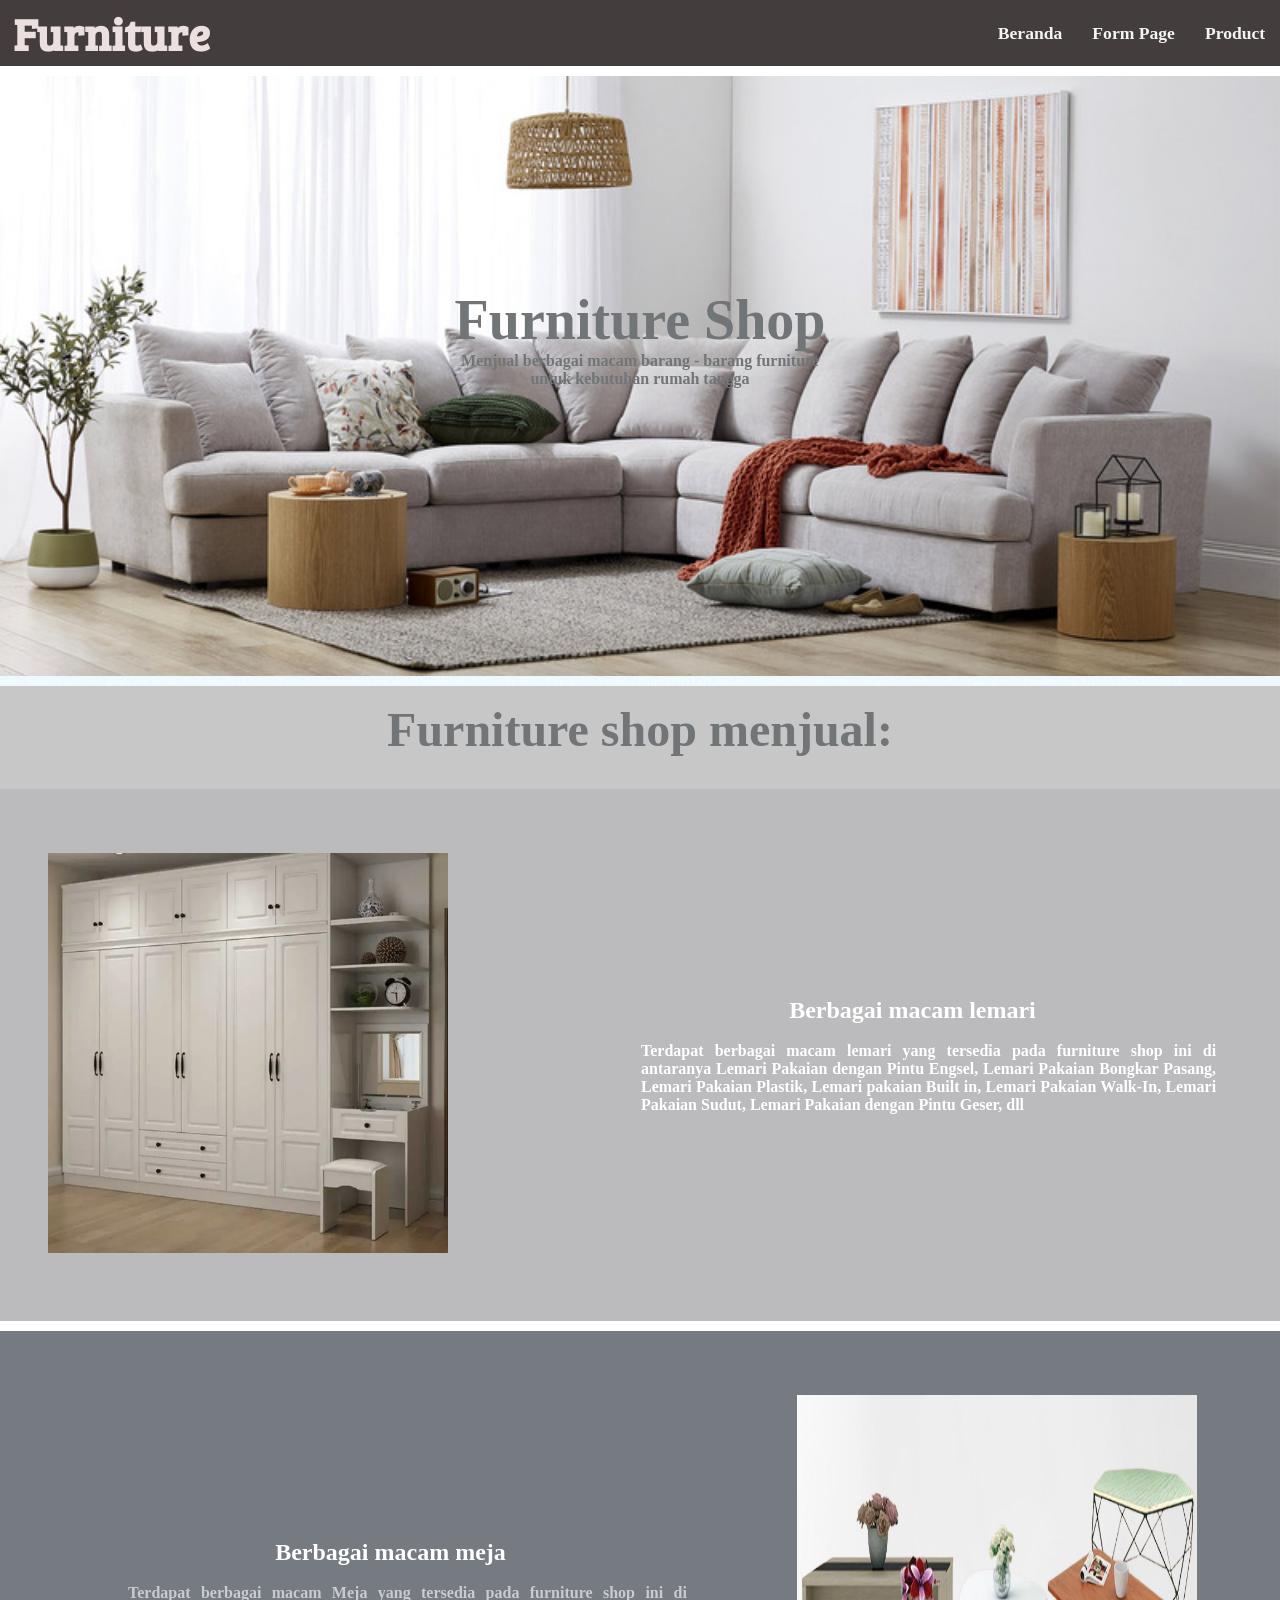
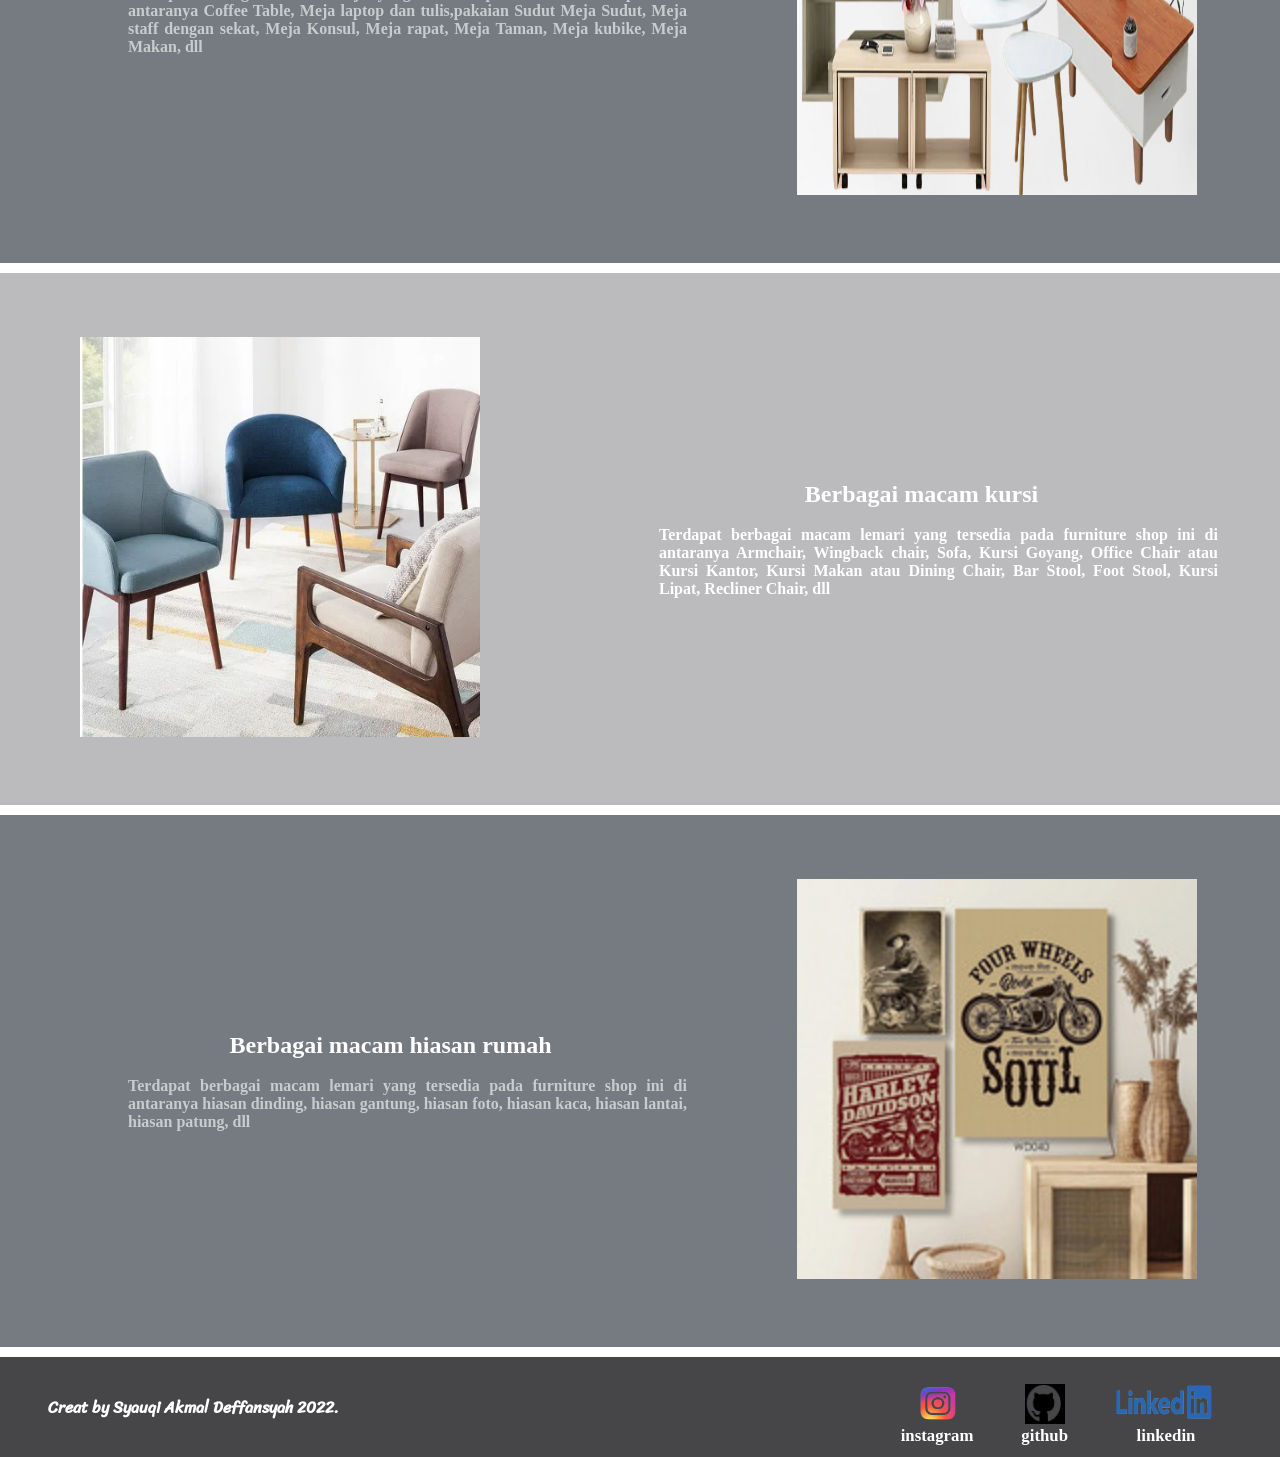
<file: index.html>
<!DOCTYPE html>
<html lang="en">
<head>
    <meta charset="UTF-8">
    <meta http-equiv="X-UA-Compatible" content="IE=edge">
    <meta name="viewport" content="width=device-width, initial-scale=1.0">
    <title>Home page</title>
    <link rel="stylesheet" href="HomePage.css">
    <link rel="preconnect" href="https://fonts.googleapis.com">
    <link rel="preconnect" href="https://fonts.gstatic.com" crossorigin>
    <link href="https://fonts.googleapis.com/css2?family=Bree+Serif&family=Chewy&family=El+Messiri:wght@500&family=Sriracha&display=swap&family=Joan&display=swap" rel="stylesheet">

</head>
<body>
    <div class="Header">
        <nav class="wraper">
            <div class="kanan"><a href="HomePage.html" id= "nama">
                Furniture</a>
            </div>

            <ul class="kiri">
                <li><a href="HomePage.html">Beranda</a></li>
                <li><a href="FormPage.html"> Form Page</a></li>
                <li><a href="AditionalPage.html">Product</a></li>
            </ul>
        </nav>
    </div>
 
    <div class="content">
        <div class="furnit">
            <h1 class="judul"> Furniture Shop </h1>
            <p id="text"> Menjual berbagai macam barang - barang furniture <br> untuk kebutuhan rumah tangga</p>
        </div>
        <p id="source"> source image : https://www.google.com/url?sa=i&url=https%3A%2F%2Fwww.focusonfurniture.com.au%2Flounges-sofas%2Ftest-by-size%2F&psig=AOvVaw0ulaZBNJpBTllWYEzYLJqn&ust=1654236758927000&source=images&cd=vfe&ved=0CA0QjhxqFwoTCPjnpKmOjvgCFQAAAAAdAAAAABAJ</p>

        <div class="SemuaFurniture">
            <div class="judu"> 
                <h1 id="judulutama">Furniture shop menjual:</h1>
            </div>
            <div class="semuafurnid">
                <div class="furnid1">
                    <div class="foto1">
                        <a href="AditionalPage.html"> <img src="./HomePageImage/lemari1.png" alt="Image Not Found" height="400px" width="400px"></a>
                    </div>
                        <div class="deskripsi1"> 
                            <a href="AditionalPage.html"> <h1 class="judul1">Berbagai macam lemari</h1></a>
                                <br>
                                <a href="AditionalPage.html"> <p class="deskripsi1">Terdapat berbagai macam lemari yang tersedia pada furniture shop ini di antaranya Lemari Pakaian dengan Pintu Engsel, Lemari Pakaian Bongkar Pasang,  Lemari Pakaian Plastik, Lemari pakaian Built in, Lemari Pakaian Walk-In, Lemari Pakaian Sudut, Lemari Pakaian dengan Pintu Geser, dll </p></a>
                        </div>
                </div>

                <div class="furnid2">
                    <div class="foto2">
                        <a href="AditionalPage.html"> <img src="./HomePageImage/jenis - jenis meja.png" alt="Image Not Found" height="400px" width="400px"></a>
                    </div>
                        <div class="deskripsi2"> 
                            <a href="AditionalPage.html"> <h1 class="judul2">Berbagai macam meja</h1></a>
                                <br>
                                <a href="AditionalPage.html"> <p class="deskripsi2">Terdapat berbagai macam Meja yang tersedia pada furniture shop ini di antaranya Coffee Table, Meja laptop dan tulis,pakaian Sudut Meja Sudut, Meja staff dengan sekat, Meja Konsul, Meja rapat, Meja Taman, Meja kubike, Meja Makan, dll  </p></a>
                        </div>
                </div>

                <div class="furnid3">
                    <div class="foto3">
                        <a href="AditionalPage.html"> <img src="./HomePageImage/jenis - jenis kursi.png" alt="Image Not Found" height="400px" width="400px"></a>
                     </div>
                        <div class="deskripsi3"> 
                            <a href="AditionalPage.html"> <h1 class="judul3">Berbagai macam kursi</h1></a>
                                    <br>
                                    <a href="AditionalPage.html"> <p class="deskripsi3">Terdapat berbagai macam lemari yang tersedia pada furniture shop ini di antaranya Armchair, Wingback chair, Sofa, Kursi Goyang, Office Chair atau Kursi Kantor, Kursi Makan atau Dining Chair, Bar Stool, Foot Stool, Kursi Lipat, Recliner Chair, dll  </p></a>
                        </div>
                </div>

                <div class="furnid4">
                    <div class="foto4">
                        <a href="AditionalPage.html"> <img src="./HomePageImage/hiasan1.jpg" alt="Image Not Found" height="400px" width="400px"></a>
                    </div>
                        <div class="deskripsi4"> </a>
                            <a href="AditionalPage.html"> <h1 class="judul4">Berbagai macam hiasan rumah</h1></a>
                                <br>
                                 <a href="AditionalPage.html"> <p class="deskripsi4"> Terdapat berbagai macam lemari yang tersedia pada furniture shop ini di antaranya hiasan dinding, hiasan gantung, hiasan foto, hiasan kaca, hiasan lantai, hiasan patung, dll </p></a>
    
                        </div>
                        
                </div>
            </div>
        </div> 


 

    <div class="Footer">
        <div class="namapembuat">
           <a id= "nama2">
            Creat by Syauqi Akmal Deffansyah 2022.
        </a> 
        </div>
        <div class="sosmed">
            <div class="instagram1">
                <a id= "instagram" href="https://www.instagram.com/invites/contact/?i=9vuivnoe1m5y&utm_content=1gdsuzm">
                    <img src="./HomePageImage/instagram.png" alt="Image Not Found" height="40px" width="50px">
                    <h2 id="ig">instagram</h2>
                </a>
                <div class="github1">
                <a id= "github" href="https://github.com/syauqiakmal">
                    <img src="./HomePageImage/github.png" alt="Image Not Found" height="40px" width="40px">
                    <h2 id="git">github</h2>
                </div>
                </a>
                <div class="linkedin1">
                    <a id= "linkedin" href="https://www.linkedin.com/in/syauqi-akmal-deffansyah-9833261b7/">
                        <img src="./HomePageImage/linked in.png" alt="Image Not Found" height="40px" width="100px">
                        <h2 id="link">linkedin</h2>
                </div>
                </a>
            </a>
            </div>
        </div>
    </div>



  
</body>
</html>
</file>
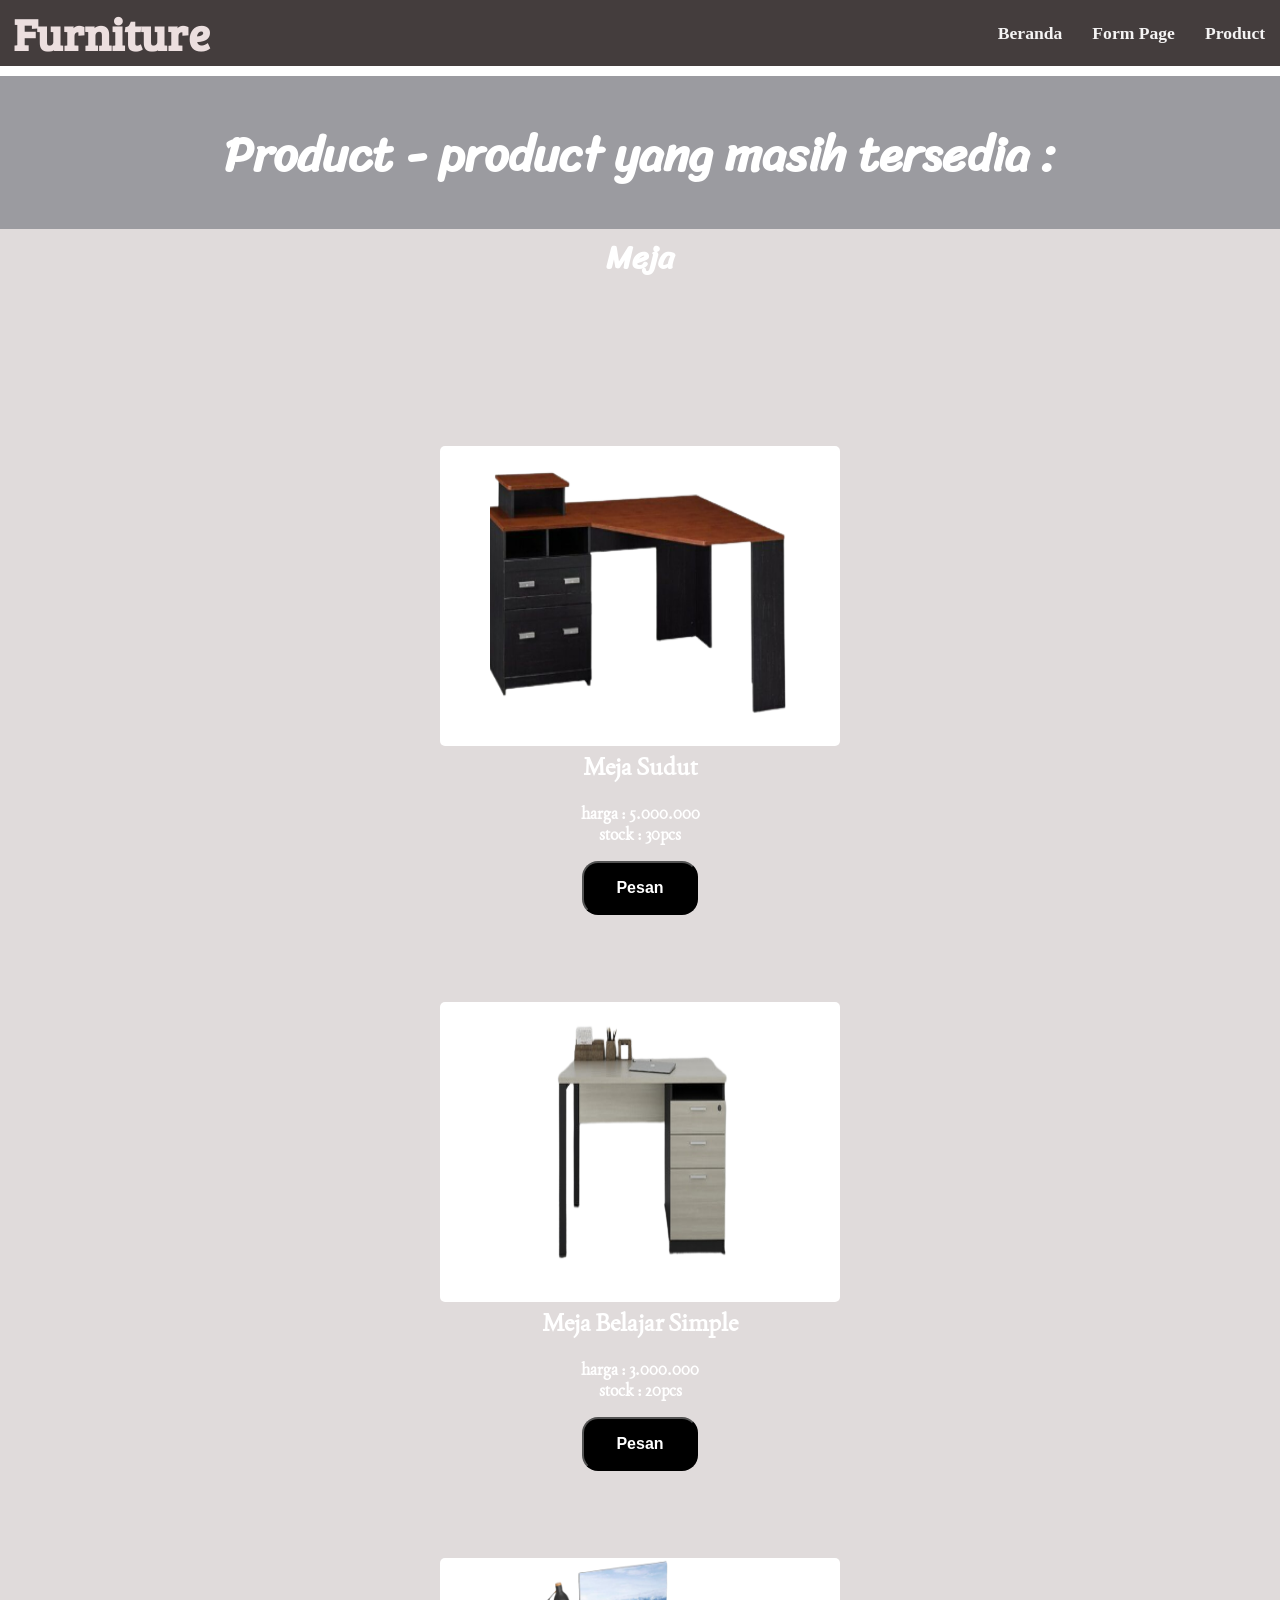
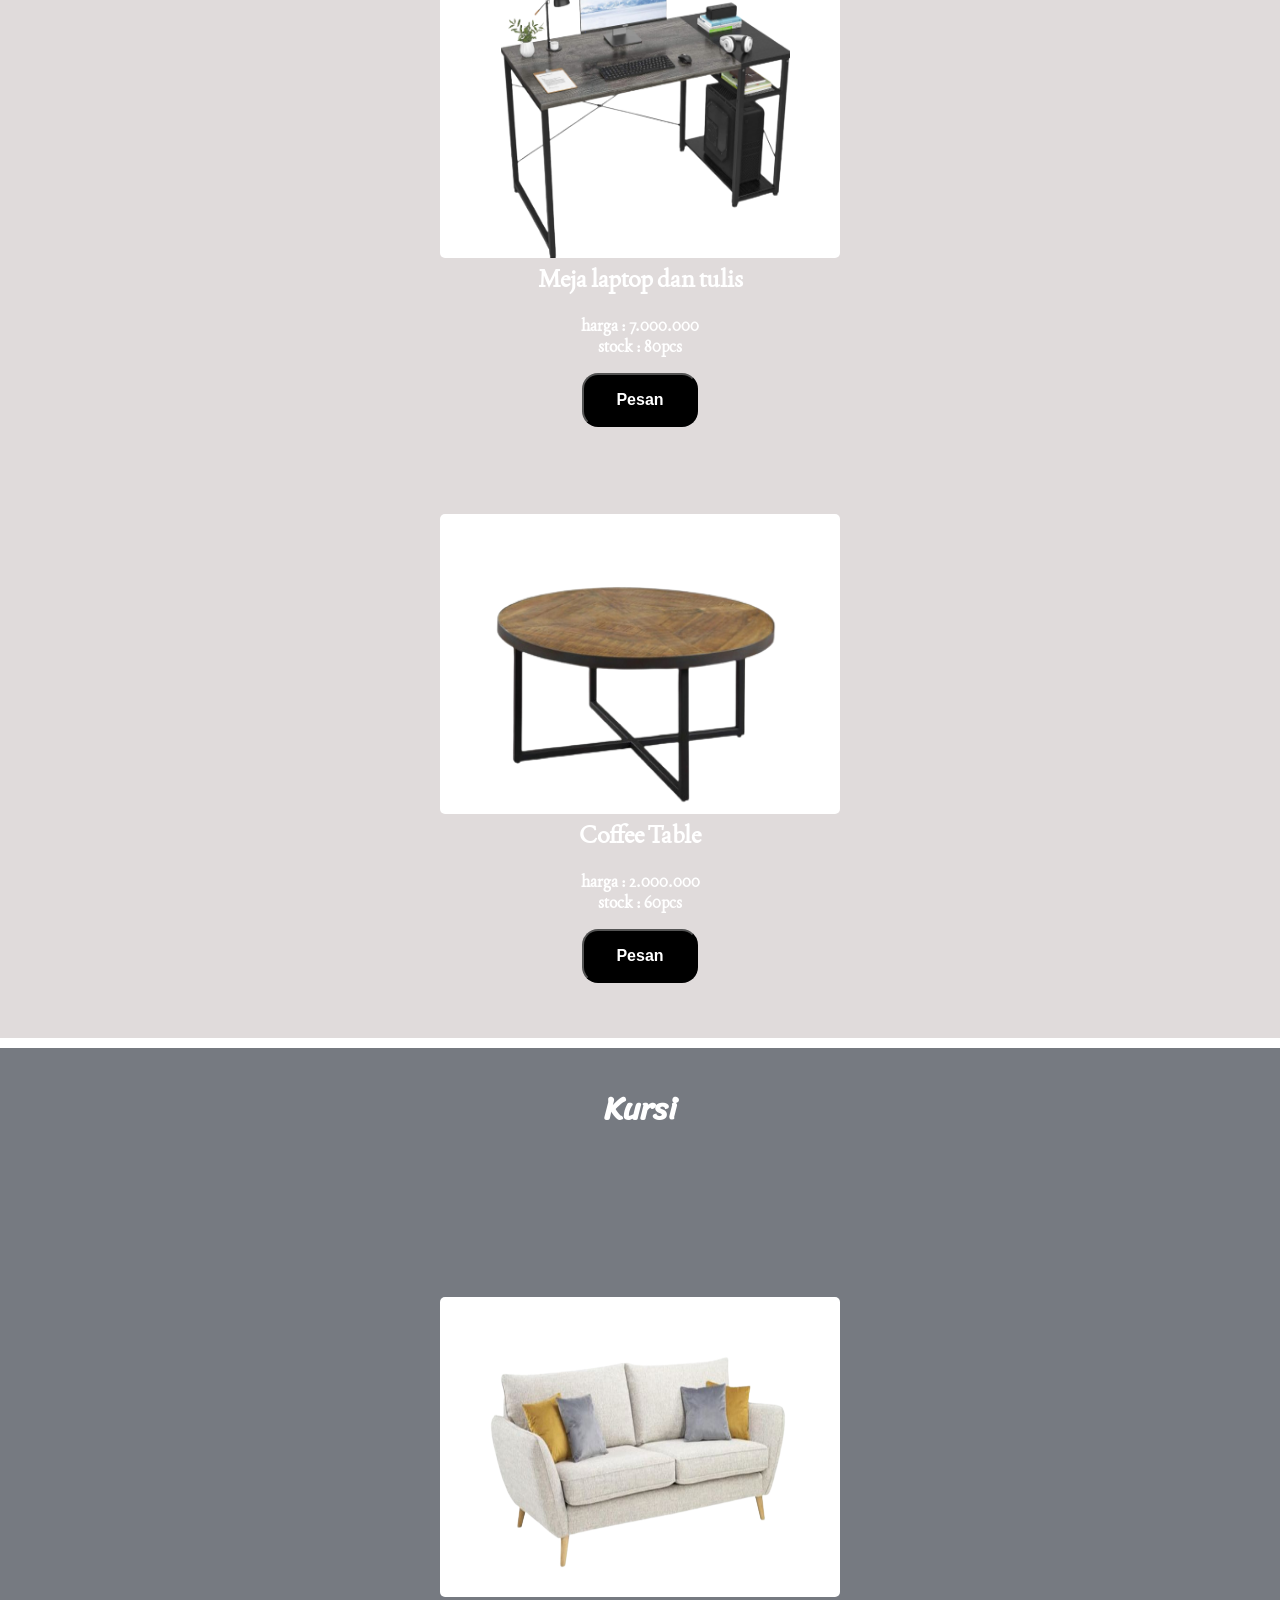
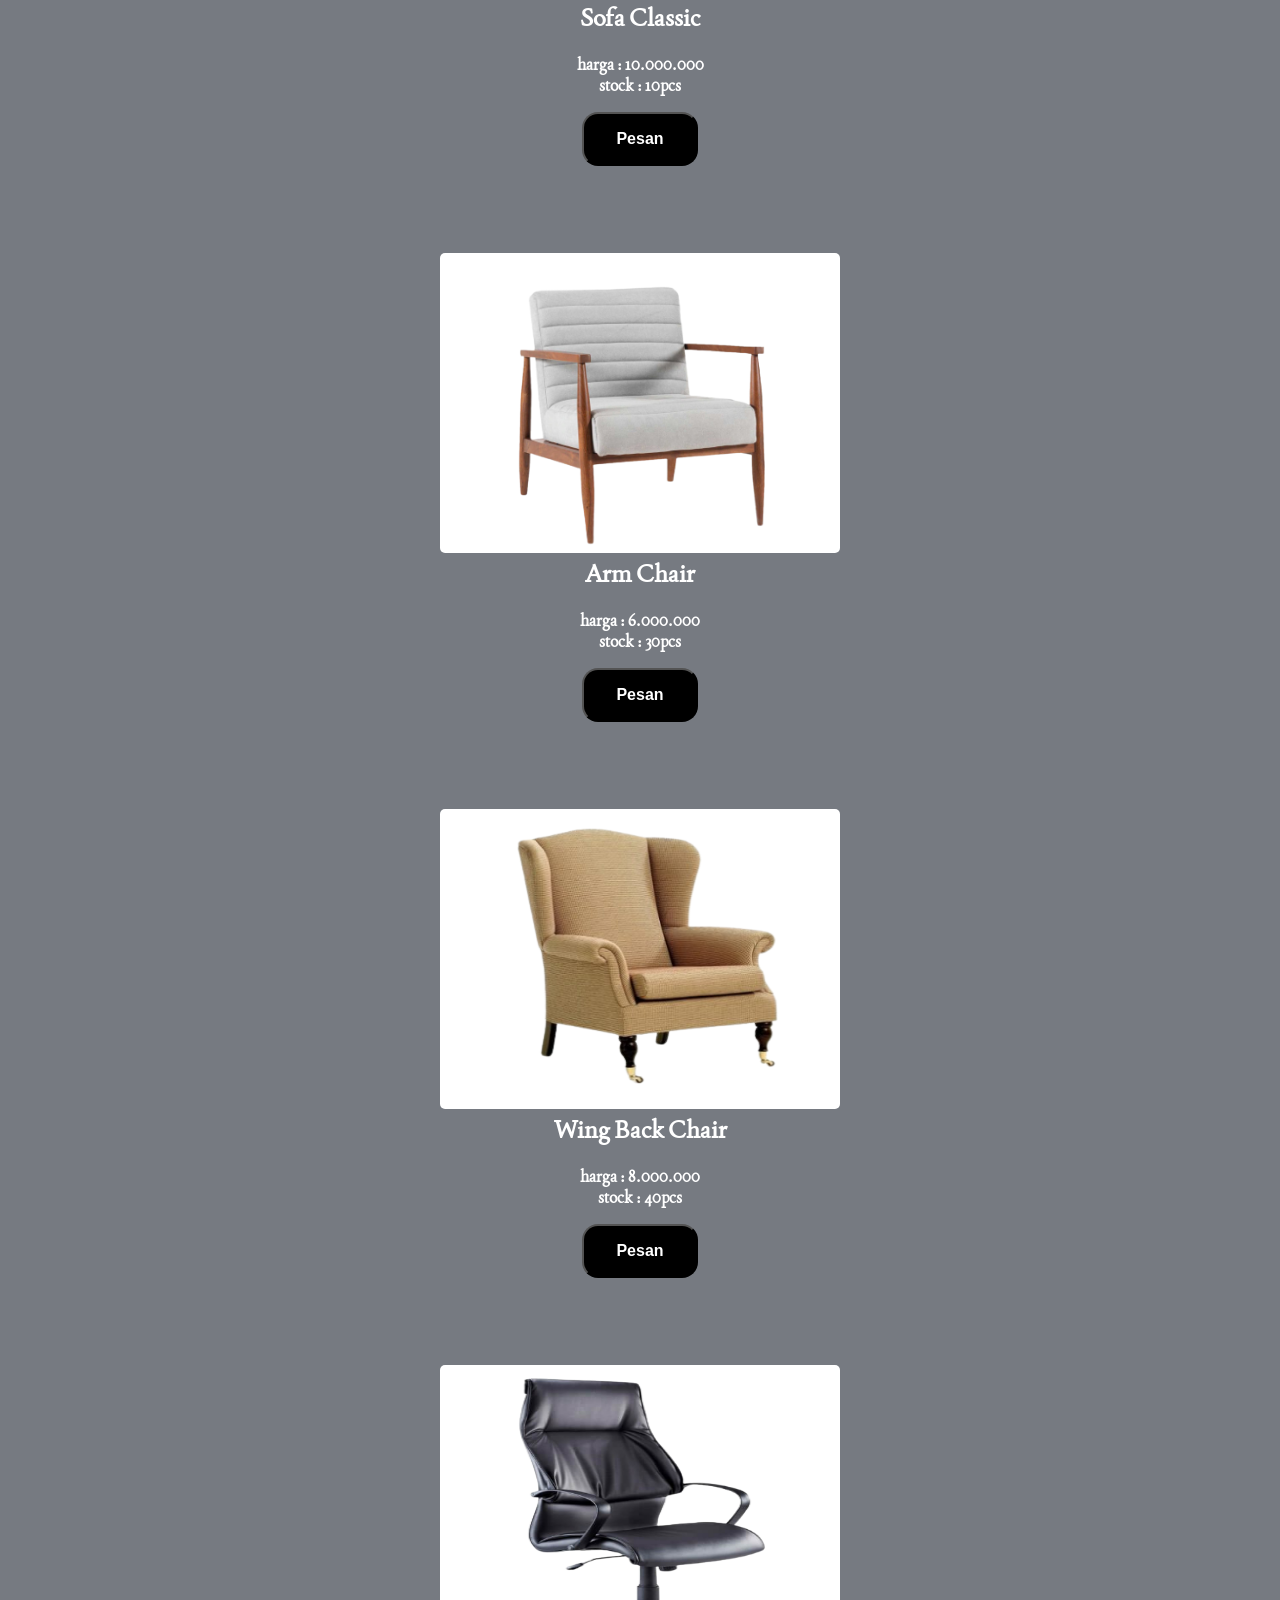
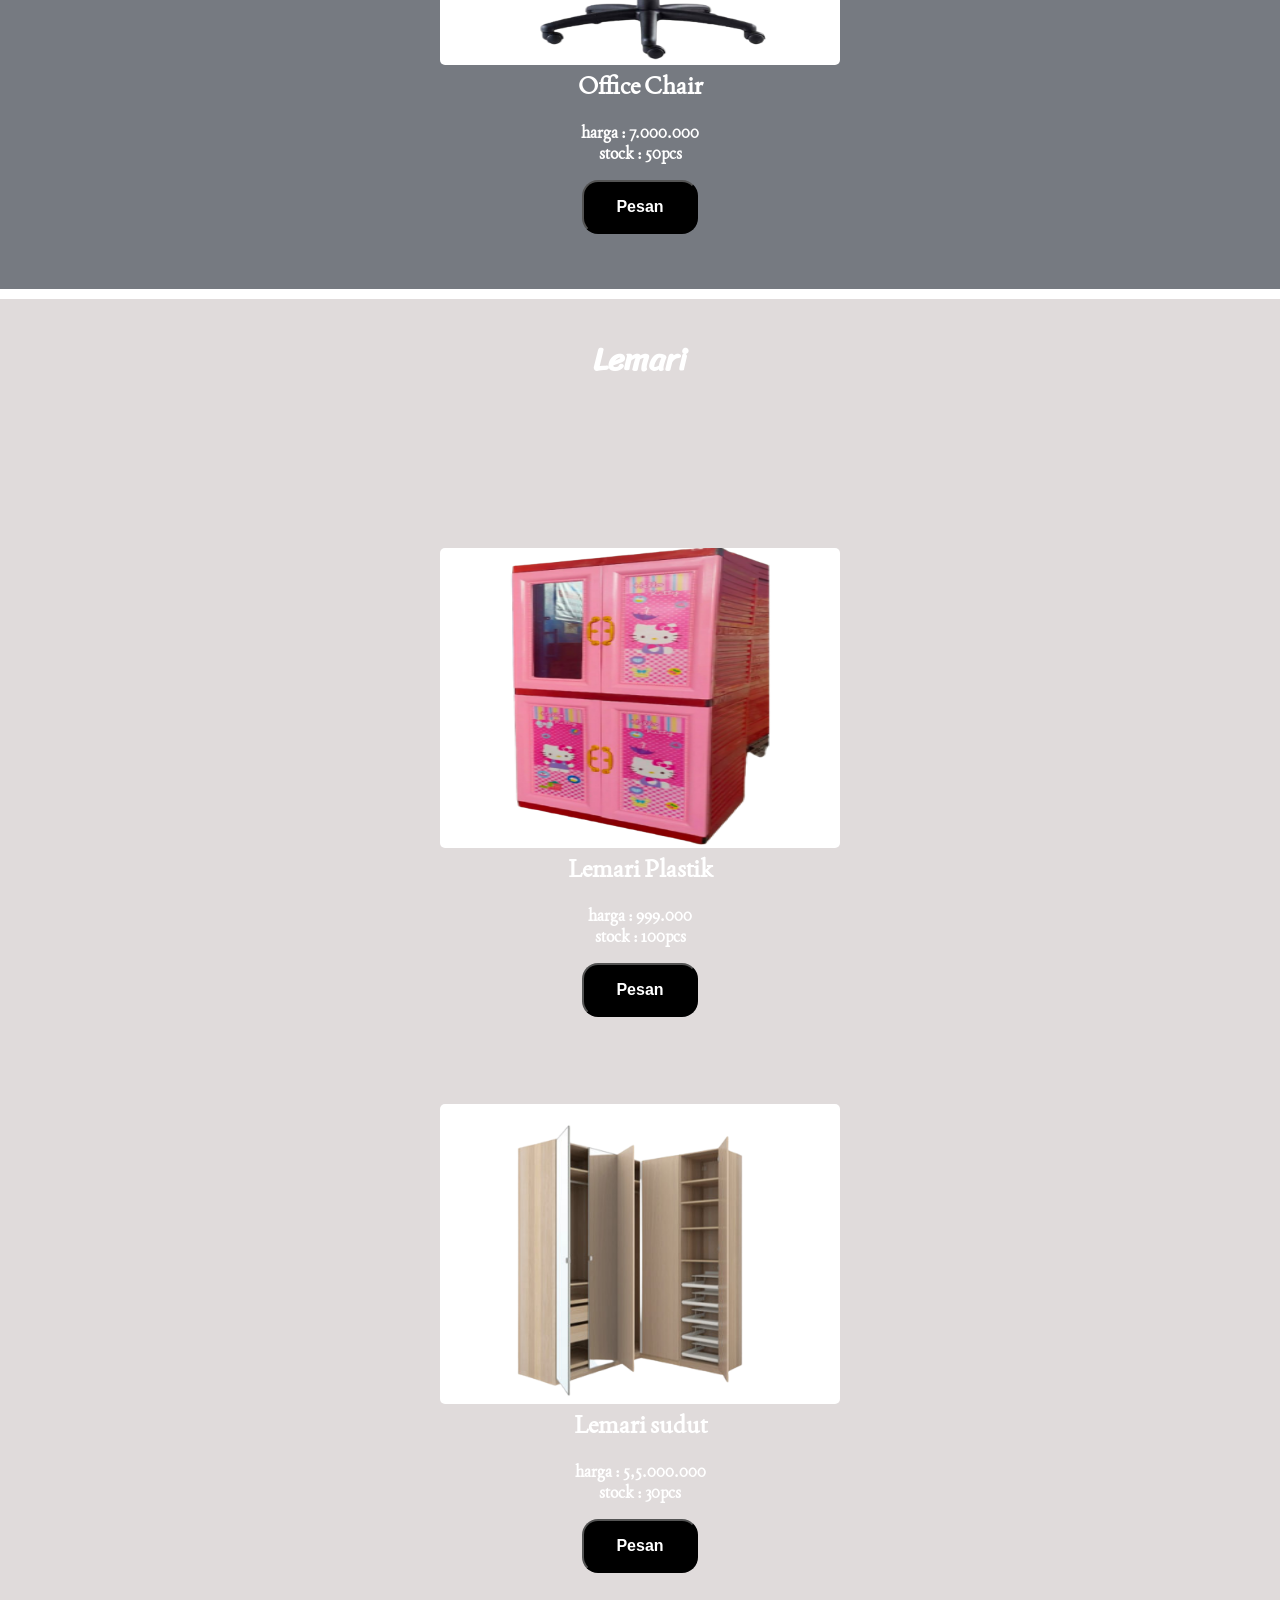
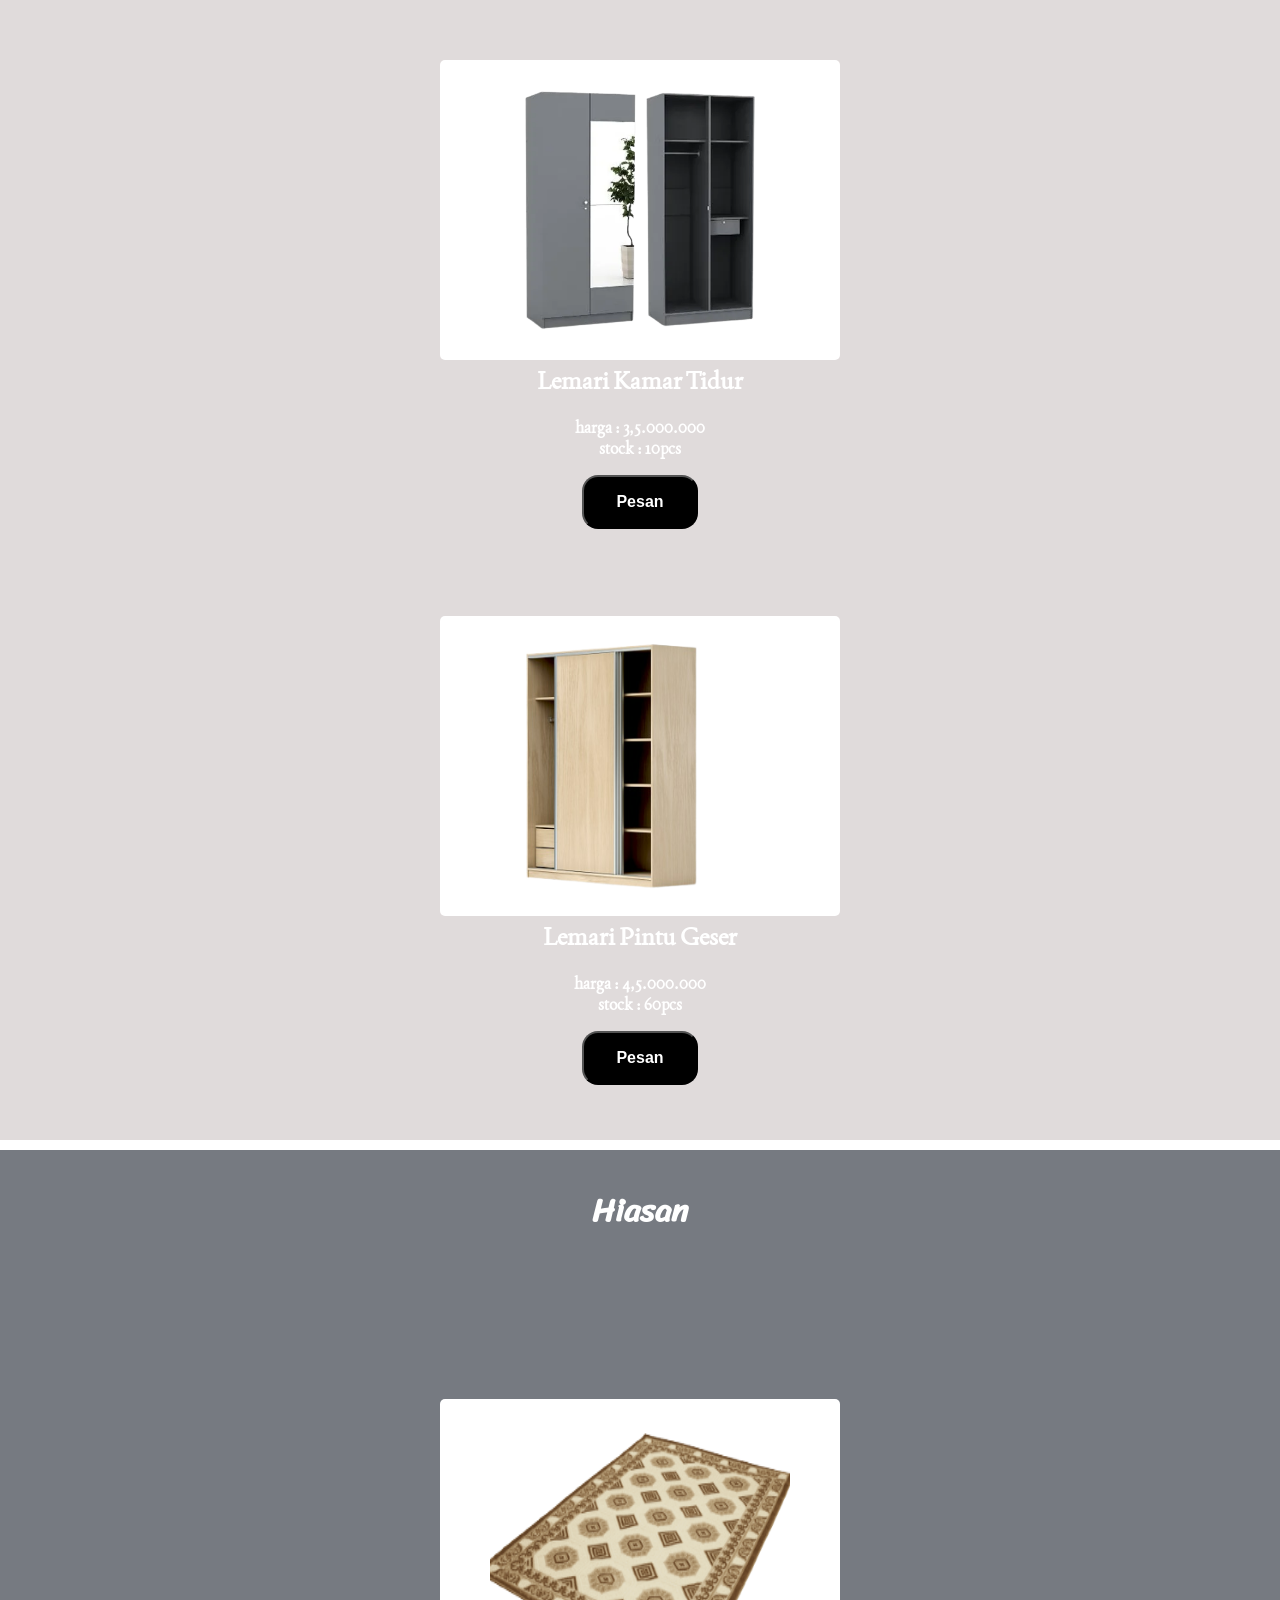
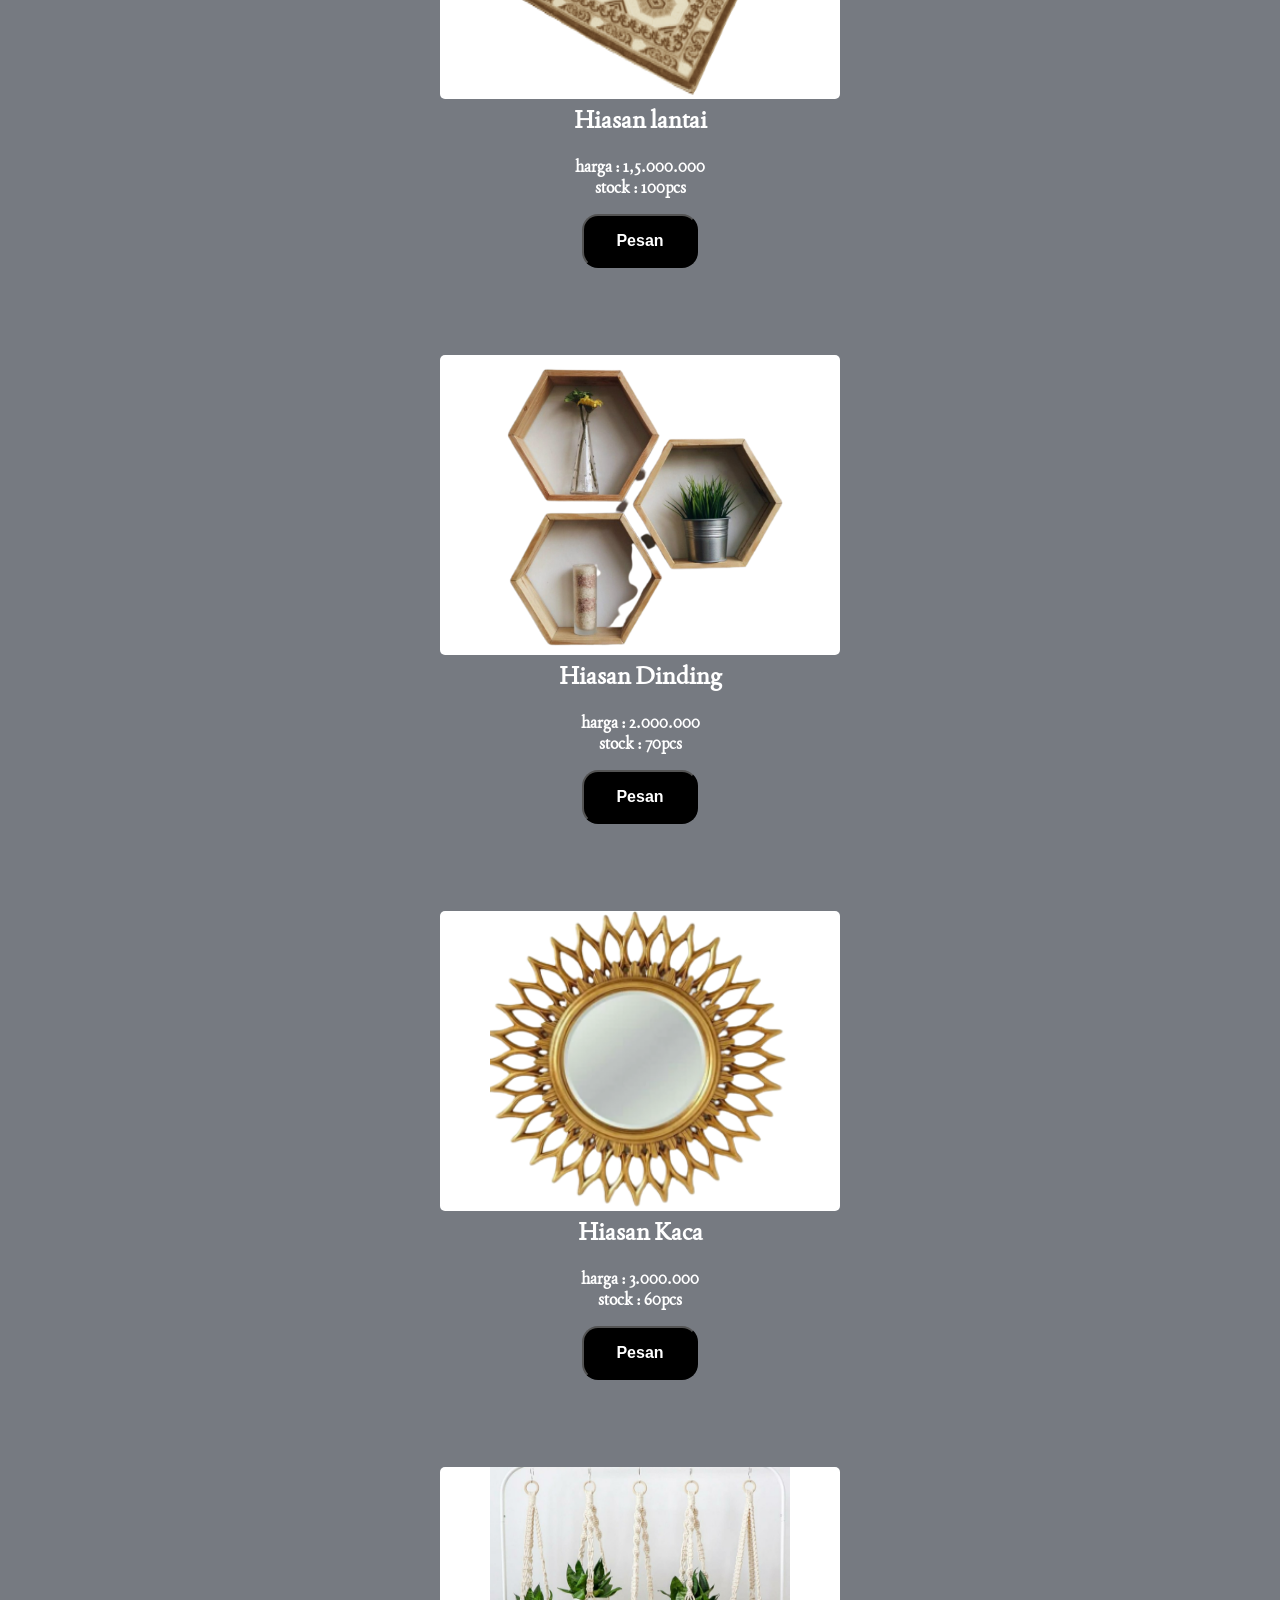
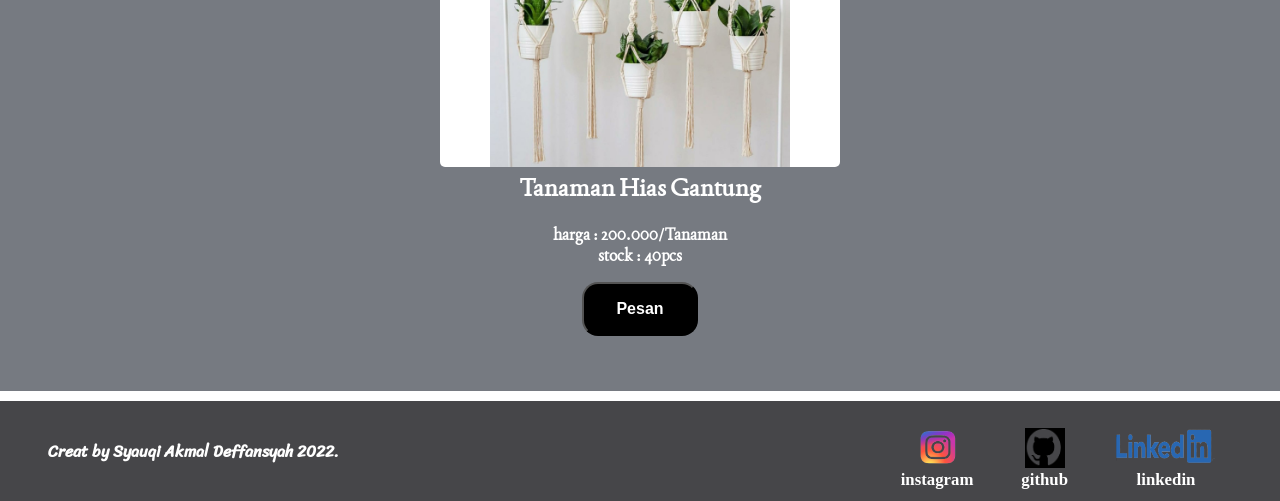
<file: AditionalPage.html>
<!DOCTYPE html>
<html lang="en">
<head>
    <meta charset="UTF-8">
    <meta http-equiv="X-UA-Compatible" content="IE=edge">
    <meta name="viewport" content="width=device-width, initial-scale=1.0">
    <title>Page Product</title>
    <link rel="stylesheet" href="AditionalPage.css">
    <link rel="preconnect" href="https://fonts.googleapis.com">
    <link rel="preconnect" href="https://fonts.gstatic.com" crossorigin>
    <link href="https://fonts.googleapis.com/css2?family=Bree+Serif&family=Chewy&family=El+Messiri:wght@500&family=Sriracha&display=swap&family=Joan&display=swap" rel="stylesheet">
</head>
<body>
    <div class="Header">
        <nav class="wraper">
            <div class="kanan"><a href="HomePage.html" id= "nama">
                Furniture</a>
            </div>

            <ul class="kiri">
                <li><a href="index.html">Beranda</a></li>
                <li><a href="FormPage.html"> Form Page</a></li>
                <li><a href="AditionalPage.html">Product</a></li>
            </ul>
        </nav>
    </div>



    <div class="macam2furnitureMeja">
        <div class="judulutama">
            <h1 id="judul">Product - product yang masih tersedia :</h1>
            <br>
            </div>
        <div class="product1">
            <h1>Meja</h1>
        </div>
        <div class="furniture1">
            <div class="furnit1">
            <div class="meja1"> 
                    <img src="./AditionalPageImage/meja sudut.png" alt="Image Not Found" height="300px" width="300px">
                    <h2>Meja Sudut</h2><br>
                 <p> harga :  5.000.000<br>stock : 30pcs</p>
                 <button id="pesan"> <a href="FormPage.html">Pesan</a> </button>
                 </div>
             </div> 

            <div class="furnit1">
            <div class="meja2"> 
                    <img src="./AditionalPageImage/meja belajar simple.png" alt="Image Not Found" height="300px" width="300px">
                <h2>Meja Belajar Simple</h2><br>
                <p> harga :  3.000.000 <br>stock : 20pcs</p>
                <button id="pesan"> <a href="FormPage.html">Pesan</a> </button>
                </div>
            </div> 

            <div class="furnit1">
            <div class="meja3"> 
                    <img src="./AditionalPageImage/meja laptop.png" alt="Image Not Found" height="300px" width="300px">
                <h2>Meja laptop dan tulis</h2><br>
                <p> harga :  7.000.000 <br>stock : 80pcs</p>
                <button id="pesan"> <a href="FormPage.html">Pesan</a> </button>
                </div>
            </div> 

            <div class="furnit1">
            <div class="meja4"> 
                    <img src="./AditionalPageImage/coffe table.png" alt="Image Not Found" height="300px" width="300px">
                <h2 >Coffee Table</h2><br>
                <p> harga :  2.000.000 <br>stock : 60pcs</p>
                <button id="pesan"> <a href="FormPage.html">Pesan</a> </button>
                </div>
            </div> 
    </div> 
</div>        
    



<div class="macam2furnitureKursi">
    <div class="product2">
        <h1>Kursi</h1>
    </div>
    <div class="furniture2">
        <div class="furnit1">
        <div class="kursi1"> 
                <img src="./AditionalPageImage/sofa classic.png" alt="Image Not Found" height="300px" width="300px">
                    <h2>Sofa Classic</h2><br>
             <p> harga :  10.000.000 <br>stock : 10pcs</p>
             <button id="pesan"> <a href="FormPage.html">Pesan</a> </button>
             </div>
        </div>

        <div class="furnit1">
        <div class="kursi2"> 
                <img src="./AditionalPageImage/arm chair.png" alt="Image Not Found" height="300px" width="300px">
            <h2>Arm Chair</h2><br>
            <p> harga :  6.000.000 <br>stock : 30pcs</p>
            <button id="pesan"> <a href="FormPage.html">Pesan</a> </button>
            </div>
        </div> 

        <div class="furnit1">
        <div class="kursi3"> 
                <img src="./AditionalPageImage/wing back chair.png" alt="Image Not Found" height="300px" width="300px">
            <h2>Wing Back Chair</h2><br>
            <p> harga :  8.000.000 <br>stock : 40pcs</p>
            <button id="pesan"> <a href="FormPage.html">Pesan</a> </button>
            </div>
        </div>

        <div class="furnit1">
        <div class="kursi4"> 
                <img src="./AditionalPageImage/office chair.png" alt="Image Not Found" height="300px" width="300px">
            <h2 >Office Chair</h2><br>
            <p> harga :  7.000.000 <br>stock : 50pcs</p>
            <button id="pesan"> <a href="FormPage.html">Pesan</a> </button>
            </div>
        </div>
    </div>        
</div>




<div class="macam2furnitureLemari">
    <div class="product3">
        <h1>Lemari</h1>
    </div>
    <div class="furniture3">
        <div class="furnit1">
        <div class="lemari1"> 
                <img src="./AditionalPageImage/lemari plastik.png" alt="Image Not Found" height="300px" width="300px">
                    <h2>Lemari Plastik</h2><br>
             <p> harga :  999.000 <br>stock : 100pcs</p>
             <button id="pesan"> <a href="FormPage.html">Pesan</a> </button>
            </div>
         </div>

         <div class="furnit1">
        <div class="lemari2"> 
                <img src="./AditionalPageImage/lemari sudut.png" alt="Image Not Found" height="300px" width="300px">
            <h2>Lemari sudut</h2><br>
            <p> harga :  5,5.000.000 <br>stock : 30pcs</p>
            <button id="pesan"> <a href="FormPage.html">Pesan</a> </button>
            </div>
        </div> 

        <div class="furnit1">
        <div class="lemari3"> 
                <img src="./AditionalPageImage/lemari kamar tidur.png" alt="Image Not Found" height="300px" width="300px">
            <h2>Lemari Kamar Tidur</h2><br>
            <p> harga :  3,5.000.000 <br>stock : 10pcs</p>
            <button id="pesan"> <a href="FormPage.html">Pesan</a> </button>
            </div>
        </div>

        <div class="furnit1">
        <div class="lemari4"> 
                <img src="./AditionalPageImage/lemari geser.png" alt="Image Not Found" height="300px" width="300px">
            <h2 >Lemari Pintu Geser</h2><br>
            <p> harga :  4,5.000.000 <br>stock : 60pcs</p>
            <button id="pesan"> <a href="FormPage.html">Pesan</a> </button>
            </div>
        </div>
        </div>
    </div>        
</div>


 

<div class="macam2furnitureHiasan">
    <div class="product4">
        <h1>Hiasan</h1>
    </div>
    <div class="furniture4">
        <div class="furnit1">
        <div class="hiasan1"> 
                <img src="./AditionalPageImage/hiasan lantai.png" alt="Image Not Found" height="300px" width="300px">
                   <h2>Hiasan lantai</h2><br>
                <p> harga : 1,5.000.000 <br>stock : 100pcs</p>
                <button id="pesan"> <a href="FormPage.html">Pesan</a></button>
             </div>
        </div> 

        <div class="furnit1">
        <div class="hiasan2"> 
                <img src="./AditionalPageImage/hiasan dinding (1).png" alt="Image Not Found" height="300px" width="300px">
            <h2>Hiasan Dinding</h2><br>
            <p> harga :  2.000.000 <br>stock : 70pcs</p>
            <button id="pesan"> <a href="FormPage.html">Pesan</a> </button>
            </div>
        </div>

        <div class="furnit1">
        <div class="hiasan3"> 
                <img src="./AditionalPageImage/hiasan kaca.png" alt="Image Not Found" height="300px" width="300px">
            <h2>Hiasan Kaca</h2><br>
            <p> harga :  3.000.000 <br>stock : 60pcs</p>
            <button id="pesan"> <a href="FormPage.html">Pesan</a> </button>
            </div>
        </div>
        

        <div class="furnit1">
        <div class="hiasan4"> 
                <img src="./AditionalPageImage/hiasan gantung.jpg" alt="Image Not Found" height="300px" width="300px">
            <h2 >Tanaman Hias Gantung</h2><br>
            <p> harga :  200.000/Tanaman <br>stock : 40pcs</p>
            <button id="pesan"> <a href="FormPage.html">Pesan</a> </button>
            </div>
        </div>
        </div>
    </div>





    <div class="Footer">
        <div class="namapembuat">
           <a id= "nama2">
            Creat by Syauqi Akmal Deffansyah 2022.
        </a> 
        </div>
        <div class="sosmed">
            <div class="instagram1">
                <a id= "instagram" href="https://www.instagram.com/invites/contact/?i=9vuivnoe1m5y&utm_content=1gdsuzm">
                    <img src="./AditionalPageImage/instagram.png" alt="Image Not Found" height="40px" width="50px">
                    <H2>instagram</H2>
                </a>
                <div class="github1">
                <a id= "github" href="https://github.com/syauqiakmal">
                    <img src="./AditionalPageImage/github.png" alt="Image Not Found" height="40px" width="40px">
                    <H2>github</H2>
                </div>
                </a>
                <div class="linkedin1">
                    <a id= "linkedin" href="https://www.linkedin.com/in/syauqi-akmal-deffansyah-9833261b7/">
                        <img src="./AditionalPageImage/linked in.png" alt="Image Not Found" height="40px" width="100px">
                        <H2>linkedin</H2>
                </div>
                </a>
            </a>
            </div>
        </div>
    </div>







</body>
</html>
</file>
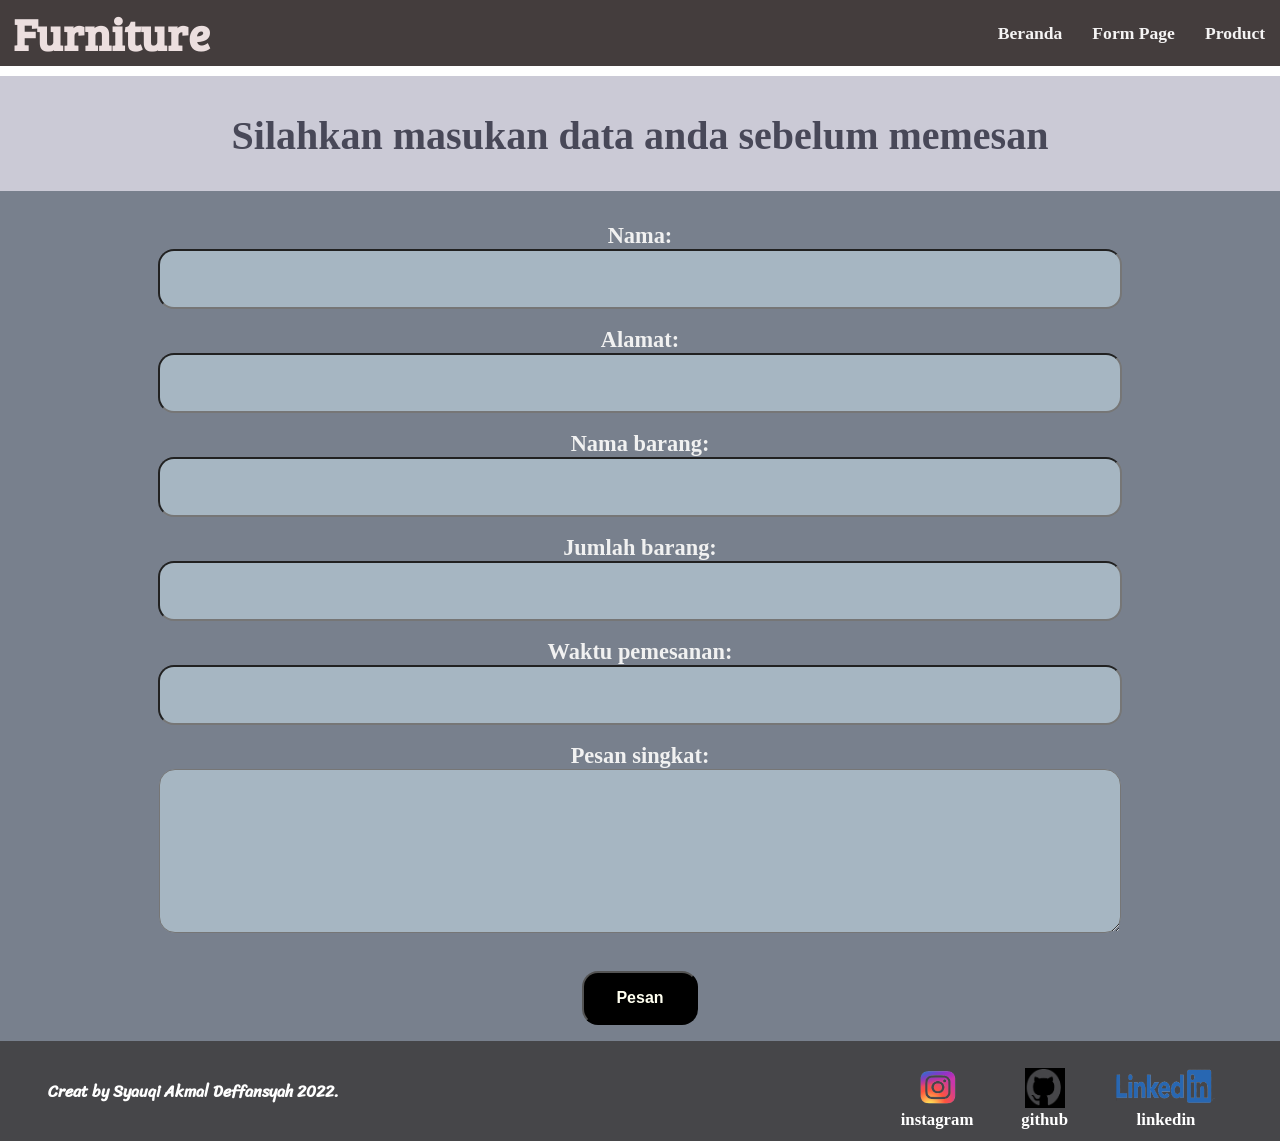
<file: FormPage.html>
<!DOCTYPE html>
<html lang="en">
<head>
    <meta charset="UTF-8">
    <meta http-equiv="X-UA-Compatible" content="IE=edge">
    <meta name="viewport" content="width=device-width, initial-scale=1.0">
    <title>Form Page</title>
    <link rel="stylesheet" href="FormPage.css">
    <link rel="preconnect" href="https://fonts.googleapis.com">
    <link rel="preconnect" href="https://fonts.gstatic.com" crossorigin>
    <link href="https://fonts.googleapis.com/css2?family=Bree+Serif&family=Chewy&family=El+Messiri:wght@500&family=Sriracha&display=swap&family=Joan&display=swap" rel="stylesheet">
</head>
<body>

    <div class="Header">
        <nav class="wraper">
            <div class="kanan"><a href="HomePage.html" id= "nama">
                Furniture</a>
            </div>
            <ul class="kiri">
                <li><a href="index.html">Beranda</a></li>
                <li><a href="FormPage.html"> Form Page</a></li>
                <li><a href="AditionalPage.html">Product</a></li>
            </ul>
        </nav>
    </div>


    <div class="contactForm">
        <div class="judulutama">
        <h1 id="judul">Silahkan masukan data anda sebelum memesan </h1>
        <br>
        </div>
        <form>
            <div class="semuaform">
            <div class="nama1"> 
                <label for="name" id="labelname">Nama:</label>
            <br>
            <input type="text" id="name">
            <br><br>
            </div>
            <label for="email" id="labelemail">Alamat:</label>
            <br>
            <input type="text" id="email">  
            <br><br>
            <label for="namabarang" id="labelnamabarang">Nama barang:</label>
            <br>
            <input type="text" id="form"> 
            <br><br>
            <label for="jumlahbarang" id="labeljumlahbarang">Jumlah barang:</label>
            <br>
            <input type="text" id="form"> 
            <br><br>
            <label for="comment" id="labelcomments">Waktu pemesanan:</label>
            <br>
            <input type="text" id="form"> 
            <br> <br>
            <label for="comment" id="labelcomments">Pesan singkat:</label>
            <br>
            <textarea id="comment"rows="5"></textarea>
            <br> <br>

            <button id="pesan">Pesan</button> 
            </div>
        </form>
    </div>

    <div class="Footer">
        <div class="namapembuat">
           <a id= "nama2">
            Creat by Syauqi Akmal Deffansyah 2022.
        </a> 
        </div>
        <div class="sosmed">
            <div class="instagram1">
                <a id= "instagram" href="https://www.instagram.com/invites/contact/?i=9vuivnoe1m5y&utm_content=1gdsuzm">
                    <img src="./HomePageImage/instagram.png" alt="Image Not Found" height="40px" width="50px">
                    <h2 id="ig">instagram</h2>
                </a>
                <div class="github1">
                <a id= "github" href="https://github.com/syauqiakmal">
                    <img src="./HomePageImage/github.png" alt="Image Not Found" height="40px" width="40px">
                    <h2 id="git">github</h2>
                </div>
                </a>
                <div class="linkedin1">
                    <a id= "linkedin" href="https://www.linkedin.com/in/syauqi-akmal-deffansyah-9833261b7/">
                        <img src="./HomePageImage/linked in.png" alt="Image Not Found" height="40px" width="100px">
                        <h2 id="link">linkedin</h2>
                </div>
                </a>
            </a>
            </div>
        </div>
    </div>

</body>
</html>
</file>
<file: HomePage.css>
*{
    margin: 0px;
    padding: 0px;
    color: #717577;
    font-weight: bold;
    text-decoration: none;
}

.header{
    display: flex;
    width: 100%;
    height: 100vh;
}

.wraper{
    display: flex;
    justify-content: space-between;
    align-items: center;
    font-size: 18px;
    padding: 13px;
    width: 99%;
    height: 40px;
    background-color: rgb(68, 61, 61);
    border-bottom: 10px solid #ffffff;
    position:fixed;
}

.kanan{
    font-family: 'Bree Serif', serif;
}

#nama{
    color: rgb(236, 223, 223);
    font-size: 50px;
}

.kiri{
    display: flex;
    align-items: center;
    justify-content: center;
    font-family: 'Nuosu SIL', serif;
}


.kiri>li{
    list-style-type: none;
    padding: 15px;
} 


.kiri>li:hover{
background-color: #8f989c;
}

.kiri>li>a{
    color: rgb(245, 244, 244);
    font-size: 1.2rem;
}

.content{
    background-color:rgb(183, 191, 196);
}

.Portofolio{
    width: 100%;
    padding-top: 7rem;

}

.judu{
    width: 100%;
    text-align: center;
    padding-top: 1rem;
    padding-bottom: 2rem;
    background-color: #c7c7c7;
}

#judulutama{
    font-size: 3rem;

}

.judul:hover{
    text-decoration: underline;
}

.furnit{
    padding-bottom: 18rem;
    padding-top: 18rem;
    font-size: 1.5rem;
    background-image: url(./HomePageImage/back\ ground\ 1.jpg);
    background-repeat: no-repeat;
    background-size: cover;
    animation: transisi1 2s ease-in;

}

.judul{
    text-align: center;
    font-size: 4rem;
    color: #717577;
}

.judul:hover{
    color: black;
}

#text{
    text-align: center;
    font-size: 1rem;
    color: #717577;
}

#text:hover{
    color: black;
}

#source{
font-size: xx-small;
color: azure;
background-color: aliceblue;
}

.semuaPortofurnid{
    width: 100%;
    display: flex;
    flex-direction: column;
    justify-content: center;
 
}

.furnid1{
    display: flex;
    flex-direction: row;
    align-items: center;
    padding: 4rem 0rem 4rem 0rem;
    background-color: rgba(192, 181, 181, 0.486);    
    border-bottom: 10px solid #ffffff;

}

.judul1{
    font-size: 2rem;
    text-align: center; 
    animation: transisi1 2s ease-in;
    color: #ffffff;
}

.deskripsi1{
    width: 90%;
    text-align: justify;
    padding: 0rem 3rem ;
    font-size: 1rem;
    animation: transisi2 2s ease-in;
    color: #ffffff;
}



.foto1{
    width: 60%;
    padding-left: 3rem;
    animation: transisi3 2s ease-in;
}


.furnid2{
    display: flex;
    flex-direction: row-reverse;
    align-items: center;
    padding: 4rem 0rem 4rem 2rem;
    background-color: #767a81;
    border-bottom: 10px solid #ffffff;
    
}

.judul2{
    font-size: 2rem;
    text-align: center;
    animation: transisi1 2s ease-in;
    color: #c9ccce;
}

.deskripsi2{
    width: 90%;
    text-align: justify;
    padding: 0rem 3rem;
    font-size: 1rem;
    animation: transisi2 2s ease-in;
    color: #c9ccce;
}

.foto2{
    width: 60%;
    padding-left: 3rem;
    animation: transisi3 2s ease-in;
}

.furnid3{
    display: flex;
    flex-direction: row;
    align-items: center;
    padding: 4rem 0rem 4rem 2rem;
    background-color: rgba(192, 181, 181, 0.486);    
    border-bottom: 10px solid #ffffff;

}

.judul3{
    font-size: 2rem;
    text-align: center;
    animation: transisi1 2s ease-in;
    color: #f9fdff;

}

.deskripsi3{
    width: 90%;
    text-align: justify;
    padding: 0rem 3rem;
    font-size: 1rem;
    animation: transisi2 2s ease-in;
    color: #fefeff;

}

.foto3{
    width: 60%;
    padding-left: 3rem;
    animation: transisi3 2s ease-in;
}

.furnid4{
    display:flex;
    flex-direction:row-reverse;
    align-items: center;
    padding: 4rem 0rem 4rem 2rem;
    background-color: #767a81;
    border-bottom: 10px solid #ffffff;

}

.judul4{
    font-size: 2rem;
    text-align: center;
    animation: transisi1 2s ease-in;
    color: #c9ccce;

}

.deskripsi4{
    width: 90%;
    text-align: justify;
    padding: 0rem 3rem;
    font-size: 1rem;
    animation: transisi2 2s ease-in;
    color: #c9ccce;

}

.foto4{
    width: 60%;
    padding-left: 3rem;
    animation: transisi3 2s ease-in;
}

.lihatProduct{
    font-size: 1rem;
    margin-top: 1rem;
    margin-bottom: 2rem;
    background-color: black;
    color: ivory;
    padding: 1rem 2rem;
    border-radius: 1rem;
}

#lihat{
   background-color: black;
    color: #ffffff;
    font-size: 2rem;
}


.Footer{
    width: 100%;
    height: 100px;
    display: flex;
    background-color: #464649;
    flex-direction: row;
    justify-content: space-between;
    align-items: center;
    padding: 0rem 2rem;
    box-sizing: border-box;
}

#nama2{
    font-size: medium;
    margin-top: auto;
    font-family: 'Sriracha', cursive;
    margin-left: 1rem;
    color: #ffffff;
}

.instagram1, .github1, .linkedin1{
    display: flex;
    text-align: center;
    flex-direction: row;
    
}

#instagram{
    margin-right: 3rem;
    margin-top: 1rem;
    font-size: 0.7rem;
 
}

#github{
    margin-right: 1.5rem;
    margin-top: 1rem;
    font-size: 0.7rem;
    
}

#linkedin{
    margin-right: 1rem;
    margin-top: 1rem;
    font-size: 0.7rem;
  
}

#ig, #git, #link{
    color: #ffffff;
}


@keyframes transisi1{
    0%{
        margin-bottom: -40px;
    }
    50%{
        letter-spacing: 5px;
        margin-bottom: -40px;
    }
    100%{
        letter-spacing: 2px;
        margin-bottom: -40px;
    }
}


@keyframes transisi2{
    from{
        margin-right: 100%;
    }
    to{
        margin-right: 0%;
    }

}


@keyframes transisi3{
    0%{
        opacity: 0;
        transform: scale(0);
    }
    100%{
        opacity: 1;
        transform: scale(1);
    }
}


@media only screen and (max-width:1400px){

    #nama{
        color: rgb(236, 223, 223);
        font-size: 45px;
    }

    .kiri>li>a{
        color: rgb(245, 244, 244);
        font-size: 1.1rem;
    }

    .judul{
        text-align: center;
        font-size: 3.5rem;
        color: #717577;
    }

    .judul1{
        font-size: 1.5rem;
        text-align: center; 
        animation: transisi1 2s ease-in;
        color: #ffffff;
    }

    .foto1{
        width: 70%;
        padding-left: 3rem;
        animation: transisi3 2s ease-in;
    }


    .judul2{
        font-size: 1.5rem;
        text-align: center; 
        animation: transisi1 2s ease-in;
        color: #ffffff;
    }


    .foto2{
        width: 70%;
        padding-left: 3rem;
        animation: transisi3 2s ease-in;
    }

    .judul3{
        font-size: 1.5rem;
        text-align: center; 
        animation: transisi1 2s ease-in;
        color: #ffffff;
    }


    .foto3{
        width: 70%;
        padding-left: 3rem;
        animation: transisi3 2s ease-in;
    }

    .judul4{
        font-size: 1.5rem;
        text-align: center; 
        animation: transisi1 2s ease-in;
        color: #ffffff;
    }


    .foto4{
        width: 70%;
        padding-left: 3rem;
        animation: transisi3 2s ease-in;
    }



}




@media only screen and (max-width:885px){


    #nama{
        color: rgb(236, 223, 223);
        font-size: 40px;
    }

    .kiri>li>a{
        color: rgb(245, 244, 244);
        font-size: 1rem;
    }

    .judul{
        text-align: center;
        font-size: 3rem;
        color: #717577;
    }


    .furnid1{
        display: flex;
        flex-direction: column;
        align-items: center;
        padding: 2rem 4rem 1rem 4rem;
        background-color: rgba(192, 181, 181, 0.486);    
        border-bottom: 10px solid #ffffff;
    
    }

    .deskripsi1{
        width: 80%;
        text-align:center;
        padding-bottom: 2rem;
        font-size: 1rem;
        animation: transisi2 2s ease-in;
        color: #ffffff;
    }
    
    .foto1{
        width: 80%;
        padding-bottom: 2rem;
        animation: transisi3 2s ease-in;
    }


    .furnid2{
        display: flex;
        flex-direction: column;
        align-items: center;
        padding: 2rem 4rem 1rem 4rem;
        background-color: #767a81;
        border-bottom: 10px solid #ffffff;
        
    }

    .deskripsi2{
        width: 80%;
        text-align:center;
        padding-bottom: 2rem;
        font-size: 1rem;
        animation: transisi2 2s ease-in;
        color: #ffffff;
    }
    
    .foto2{
        width: 80%;
        padding-bottom: 2rem;
        animation: transisi3 2s ease-in;
    }

    .furnid3{
        display: flex;
        flex-direction: column;
        align-items: center;
        padding: 2rem 4rem 1rem 4rem;
        background-color: #767a81;
        border-bottom: 10px solid #ffffff;
        
    }

    .deskripsi3{
        width: 80%;
        text-align:center;
        padding-bottom: 2rem;
        font-size: 1rem;
        animation: transisi2 2s ease-in;
        color: #ffffff;
    }
    
    .foto3{
        width: 80%;
        padding-bottom: 2rem;
        animation: transisi3 2s ease-in;
    }

    .furnid4{
        display: flex;
        flex-direction: column;
        align-items: center;
        padding: 2rem 4rem 1rem 4rem;
        background-color: #767a81;
        border-bottom: 10px solid #ffffff;
        
    }

    .deskripsi4{
        width: 80%;
        text-align:center;
        padding-bottom: 2rem;
        font-size: 1rem;
        animation: transisi2 2s ease-in;
        color: #ffffff;
    }
    
    .foto4{
        width: 80%;
        padding-bottom: 2rem;
        animation: transisi3 2s ease-in;
    }


}
</file>
<file: AditionalPage.css>
*{
    margin: 0px;
    padding: 0px;
    color: #ffffff;
    font-weight: bold;
    text-decoration: none;
}

.header{
    display: flex;
    width: 100%;
    height: 100vh;
}

.wraper{
    display: flex;
    justify-content: space-between;
    align-items: center;
    font-size: 18px;
    padding: 13px;
    width: 99%;
    height: 40px;
    background-color: rgb(68, 61, 61);
    border-bottom: 10px solid #ffffff;
    position:fixed;
}

.kanan{
    font-family: 'Bree Serif', serif;
}

#nama{
    color: rgb(236, 223, 223);
    font-size: 50px;
}

.kiri{
    display: flex;
    align-items: center;
    justify-content: center;
    font-family: 'Nuosu SIL', serif;
}


.kiri>li{
    list-style-type: none;
    padding: 15px;
} 

.kiri>li:hover{
    background-color: #8f989c;
}

.kiri>li>a{
    color: rgb(245, 244, 244);
    font-size: 1.2rem;
}

.judulutama{
    display: flex;
    justify-content: center;
    padding: 5rem 0rem 2rem 0rem;
    background-color: #9b9ba0;
    animation: transisi3 2s ease-in;
}

#judul{
    font-size: 3rem;
}

#judul:hover{
    text-decoration: underline;
}

.macam2furnitureMeja{
    display: flex;
    flex-direction: column;
    text-align: center;
    padding: 2rem 0rem 4rem 0rem;
    background-color: rgba(192, 181, 181, 0.486);    
    font-family: 'Sriracha', cursive;
    border-bottom: 10px solid #ffffff;
}


.furniture1{
    display: flex;
    flex-direction: row;
    justify-content: space-around;
    animation: transisi3 2s ease-in-out;
    padding-top: 4rem;
    padding-bottom: 10rem;

}



.meja1, .meja2, .meja3, .meja4{
    font-family: 'Joan', serif;
        width: 400px;
        height: 300px;
        background: #ffffff;
        margin: 0 20px;
        border-radius: 5px;
        box-shadow: #f6fcff;
}


.macam2furnitureKursi{
    display: flex;
    flex-direction: column;
    text-align: center;
    padding: 2rem 0rem 4rem 0rem;
    background-color: #767a81;   
    font-family: 'Sriracha', cursive;
    border-bottom: 10px solid #ffffff;
}


.furniture2{
    display: flex;
    flex-direction: row;
    justify-content: space-around;
    animation: transisi3 2s ease-in-out;
    padding-top: 4rem;
    padding-bottom: 10rem;
}



.kursi1, .kursi2, .kursi3, .kursi4{
    font-family: 'Joan', serif;
        width: 400px;
        height: 300px;
        background: #ffffff;
        margin: 0 20px;
        border-radius: 5px;
        box-shadow: #f6fcff;
}


.macam2furnitureLemari{
    display: flex;
    flex-direction: column;
    text-align: center;
    padding: 2rem 0rem 4rem 0rem;
    background-color: rgba(192, 181, 181, 0.486);    
    font-family: 'Sriracha', cursive;
    border-bottom: 10px solid #ffffff;
}


.furniture3{
    display: flex;
    flex-direction: row;
    justify-content: space-around;
    animation: transisi3 2s ease-in-out;
    padding-top: 4rem;
    padding-bottom: 10rem;
}



.lemari1, .lemari2, .lemari3, .lemari4{
    font-family: 'Joan', serif;
        width: 400px;
        height: 300px;
        background: #ffffff;
        margin: 0 20px;
        border-radius: 5px;
        box-shadow: #f6fcff;
}



.macam2furnitureHiasan{
    display: flex;
    flex-direction: column;
    text-align: center;
    padding: 2rem 0rem 4rem 0rem;
    background-color: #767a81;   
    font-family: 'Sriracha', cursive;
    border-bottom: 10px solid #ffffff;
}


.furniture4{
    display: flex;
    flex-direction: row;
    justify-content: space-around;
    animation: transisi3 2s ease-in-out;
    padding-top: 4rem;
    padding-bottom: 10rem;
}



.hiasan1, .hiasan2, .hiasan3, .hiasan4{
    font-family: 'Joan', serif;
        width: 400px;
        height: 300px;
        background: #ffffff;
        border-radius: 5px;
        box-shadow: #f6fcff;

}

.furnit1{
    display: flex;
    flex-direction: column;
}



#pesan{
    font-size: 1rem;
    margin-top: 1rem;
    margin-bottom: 1rem;
    background-color: black;
    color: ivory;
    padding: 1rem 2rem;
    border-radius: 1rem;
}

#pesan:hover{
    text-decoration: underline;
    background-color: #b6b6b6;
}

.Footer{
    width: 100%;
    height: 100px;
    display: flex;
    background-color: #464649;
    flex-direction: row;
    justify-content: space-between;
    align-items: center;
    padding: 0rem 2rem;
    box-sizing: border-box;
}

#nama2{
    font-size: medium;
    margin-top: auto;
    font-family: 'Sriracha', cursive;
    margin-left: 1rem;
    color: #ffffff;
}

.instagram1, .github1, .linkedin1{
    display: flex;
    text-align: center;
    flex-direction: row;
    
}

#instagram{
    margin-right: 3rem;
    margin-top: 1rem;
    font-size: 0.7rem;
 
}

#github{
    margin-right: 1.5rem;
    margin-top: 1rem;
    font-size: 0.7rem;
    
}

#linkedin{
    margin-right: 1rem;
    margin-top: 1rem;
    font-size: 0.7rem;
  
}

#ig, #git, #link{
    color: #ffffff;
}



@keyframes transisi1{
    0%{
        margin-bottom: -40px;
    }
    50%{
        letter-spacing: 5px;
        margin-bottom: -40px;
    }
    100%{
        letter-spacing: 2px;
        margin-bottom: -40px;
    }
}


@keyframes transisi2{
    from{
        margin-right: 100%;
    }
    to{
        margin-right: 0%;
    }

}


@keyframes transisi3{
    0%{
        opacity: 0;
        transform: scale(0);
    }
    100%{
        opacity: 1;
        transform: scale(1);
    }
}


@media only screen and (max-width:1400px){

    #nama{
        color: rgb(236, 223, 223);
        font-size: 45px;
    }

    .kiri>li>a{
        color: rgb(245, 244, 244);
        font-size: 1.1rem;
    }
    
    #judul{
        font-size: 3rem;
    }

    .furniture1{
        display: flex;
        flex-direction: column;
        align-items: center;
        animation: transisi3 2s ease-in-out;
        padding: 2rem 0rem;
    
    }

    .meja1, .meja2, .meja3, .meja4{
            width: 400px;
            height: 300px;
            margin: 8rem 0rem;
            border-radius: 5px;
            box-shadow: #f6fcff;
    } 

    .furniture2{
        display: flex;
        flex-direction: column;
        align-items: center;
        animation: transisi3 2s ease-in-out;
        padding: 2rem 0rem;
    
    }

    .kursi1, .kursi2, .kursi3, .kursi4{
        width: 400px;
            height: 300px;
            margin: 8rem 0rem;
            border-radius: 5px;
            box-shadow: #f6fcff;
    }


    .furniture3{
        display: flex;
        flex-direction: column;
        align-items: center;
        animation: transisi3 2s ease-in-out;
        padding: 2rem 0rem;
    
    }

    .lemari1, .lemari2, .lemari3, .lemari4{
        width: 400px;
            height: 300px;
            margin: 8rem 0rem;
            border-radius: 5px;
            box-shadow: #f6fcff;
    }



    .furniture4{
        display: flex;
        flex-direction: column;
        align-items: center;
        animation: transisi3 2s ease-in-out;
        padding: 2rem 0rem;
    
    }

    .hiasan1, .hiasan2, .hiasan3, .hiasan4{
        width: 400px;
            height: 300px;
            margin: 8rem 0rem;
            border-radius: 5px;
            box-shadow: #f6fcff;
    }

}


@media only screen and (max-width:885px){

    #nama{
        color: rgb(236, 223, 223);
        font-size: 40px;
    }

    .kiri>li>a{
        color: rgb(245, 244, 244);
        font-size: 1rem;
    }
    
    #judul{
        font-size: 2rem;
    }



}
</file>
<file: FormPage.css>
*{
    margin: 0px;
    padding: 0px;
    color: #f1f1f1;
    font-weight: bold;
    text-decoration: none;
}

.header{
    display: flex;
    width: 100%;
    height: 100vh;
}

.wraper{
    display: flex;
    justify-content: space-between;
    align-items: center;
    font-size: 18px;
    padding: 13px;
    width: 99%;
    height: 40px;
    background-color: rgb(68, 61, 61);
    border-bottom: 10px solid #ffffff;
    position:fixed;
}

.kanan{
    font-family: 'Bree Serif', serif;
}

#nama{
    color: rgb(236, 223, 223);
    font-size: 50px;
}

.kiri{
    display: flex;
    align-items: center;
    justify-content: center;
    font-family: 'Nuosu SIL', serif;
}


.kiri>li{
    list-style-type: none;
    padding: 15px;
} 


.kiri>li:hover{
background-color: #8f989c;
}

.kiri>li>a{
    color: rgb(245, 244, 244);
    font-size: 1.2rem;
}

.contactForm{
    background-color: #484858;
}

.judulutama{
    display: flex;
    justify-content: center;
    padding: 7rem 0rem 2rem 0rem;
    background-color: #cbcad6;
    animation: transisi1 2s ease-in;
}

#judul{
    font-size: 3rem;
    color: #484858;
}

#judul:hover{
    text-decoration: underline;
}

.semuaform{
    text-align: center;
    background-color: #78808d;
    animation: transisi2 2s ease-in;
}

#labelname,#labelemail,#labellinkedinform, #labelcomments, #labeljumlahbarang, #labelnamabarang{
    padding-top: 2rem;
    font-size: 1.7rem;
}

.nama1{
    padding-top: 2rem;
}

#name,#email, #form{
    width: 90%;
    color: black;
    font-size: 1.7rem;
    padding: 1rem 2rem;
    height: 2rem;
    border-radius: 1rem;
    background-color: #a6b6c2;
}

#comment{    
    width: 90%;
    color: black;
    font-size: 1.7rem;
    padding: 1rem 2rem;
    border-radius: 1rem;
    background-color: #a6b6c2;
}


.Footer{
    width: 100%;
    height: 100px;
    display: flex;
    background-color: #464649;
    flex-direction: row;
    justify-content: space-between;
    align-items: center;
    padding: 0rem 2rem;
    box-sizing: border-box;
}

#nama2{
    font-size: medium;
    margin-top: auto;
    font-family: 'Sriracha', cursive;
    margin-left: 1rem;
    color: #ffffff;
}

.instagram1, .github1, .linkedin1{
    display: flex;
    text-align: center;
    flex-direction: row;
    
}

#instagram{
    margin-right: 3rem;
    margin-top: 1rem;
    font-size: 0.7rem;
 
}

#github{
    margin-right: 1.5rem;
    margin-top: 1rem;
    font-size: 0.7rem;
    
}

#linkedin{
    margin-right: 1rem;
    margin-top: 1rem;
    font-size: 0.7rem;
  
}

#ig, #git, #link{
    color: #ffffff;
}

#pesan{
    font-size: 1rem;
    margin-top: 1rem;
    margin-bottom: 1rem;
    background-color: black;
    color: ivory;
    padding: 1rem 2rem;
    border-radius: 1rem;
}

#pesan:hover{
    text-decoration: underline;
    background-color: #b6b6b6;
}



@keyframes transisi1{
    0%{
        margin-bottom: -40px;
    }
    50%{
        letter-spacing: 5px;
        margin-bottom: -40px;
    }
    100%{
        letter-spacing: 2px;
        margin-bottom: -40px;
    }
}


@keyframes transisi2{
    from{
        margin-right: 100%;
    }
    to{
        margin-right: 0%;
    }

}


@keyframes transisi3{
    0%{
        opacity: 0;
        transform: scale(0);
    }
    100%{
        opacity: 1;
        transform: scale(1);
    }
}



@media only screen and (max-width:1400px){

    #nama{
        color: rgb(236, 223, 223);
        font-size: 45px;
    }

    .kiri>li>a{
        color: rgb(245, 244, 244);
        font-size: 1.1rem;
    }

    #judul{
        font-size: 2.5rem;
    }

    #labelname,#labelemail,#labellinkedinform, #labelcomments, #labeljumlahbarang, #labelnamabarang{
        padding-top: 2rem;
        font-size: 1.4rem;
    }


    #name,#email, #form{
        width: 70%;
        font-size: 1.4rem;
        padding: 1rem 2rem;
        height: 1.5rem;

    }

    #comment{    
        width: 70%;
        color: black;
        font-size: 1.4rem;
        padding: 1rem 2rem;

    }
    


}


@media only screen and (max-width:885px){

    #nama{
        color: rgb(236, 223, 223);
        font-size: 40px;
    }

    .kiri>li>a{
        color: rgb(245, 244, 244);
        font-size: 1rem;
    }
    
    #judul{
        font-size: 2rem;
    }

    #labelname,#labelemail,#labellinkedinform, #labelcomments, #labeljumlahbarang, #labelnamabarang{
        padding-top: 2rem;
        font-size: 1.2rem;
    }


    #name,#email, #form{
        width: 50%;
        font-size: 1.2rem;
        padding: 1rem 2rem;
        height: 1.5rem;

    }

    #comment{    
        width: 50%;
        color: black;
        font-size: 1.2rem;
        padding: 1rem 2rem;

    }



}
</file>
